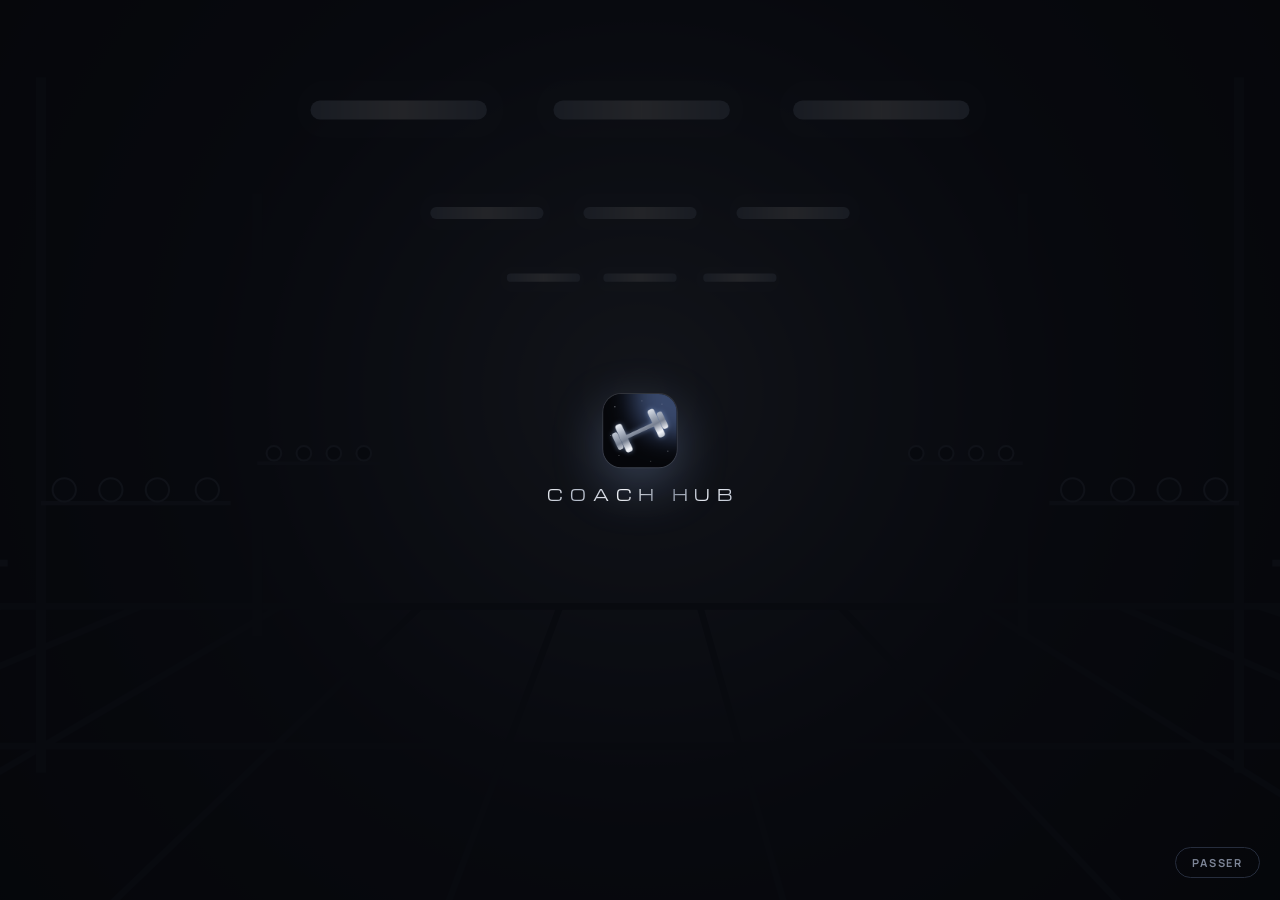
<file: index.html>
<!DOCTYPE html>
<html lang="fr">
<head>
<meta charset="utf-8">
<meta name="viewport" content="width=device-width, initial-scale=1, viewport-fit=cover">
<title>Coach Hub</title>
<meta name="description" content="Ton programme d'entraînement, tes séances et ton suivi.">
<meta name="theme-color" content="#05060a">
<meta name="color-scheme" content="dark">
<link rel="manifest" href="manifest.webmanifest">
<link rel="icon" href="icons/icon-192.png" type="image/png">
<link rel="apple-touch-icon" href="icons/apple-touch-icon.png">
<meta name="apple-mobile-web-app-capable" content="yes">
<meta name="mobile-web-app-capable" content="yes">
<meta name="apple-mobile-web-app-status-bar-style" content="black-translucent">
<meta name="apple-mobile-web-app-title" content="Coach Hub">
<link rel="preconnect" href="https://fonts.googleapis.com">
<link rel="preconnect" href="https://fonts.gstatic.com" crossorigin>
<link href="https://fonts.googleapis.com/css2?family=Manrope:wght@400;600;700;800&family=Michroma&display=swap" rel="stylesheet">
<link rel="stylesheet" href="styles.css">
<script>
  window.addEventListener("beforeinstallprompt", function (e) { e.preventDefault(); window.__installPrompt = e; });
</script>
</head>
<body>
<div id="intro" role="presentation">
  <div class="i-stage"><svg class="i-scene" viewBox="0 0 1000 1000" preserveAspectRatio="xMidYMid slice" aria-hidden="true"><defs><radialGradient id="ig" cx="50%" cy="47%" r="38%"><stop offset="0" stop-color="#cfdcf5" stop-opacity=".55"/><stop offset=".35" stop-color="#7f9ccc" stop-opacity=".18"/><stop offset="1" stop-color="#05060a" stop-opacity="0"/></radialGradient><linearGradient id="il" x1="0" x2="1"><stop offset="0" stop-color="#9fb2d0"/><stop offset=".5" stop-color="#ffffff"/><stop offset="1" stop-color="#9fb2d0"/></linearGradient></defs><rect class="i-glow" x="0" y="0" width="1000" height="1000" fill="url(#ig)"/><path class="i-floor" d="M140 534L-2500 1000 M182 534L-2150 1000 M224 534L-1800 1000 M266 534L-1450 1000 M308 534L-1100 1000 M350 534L-750 1000 M392 534L-400 1000 M434 534L-50 1000 M476 534L300 1000 M518 534L650 1000 M560 534L1000 1000 M602 534L1350 1000 M644 534L1700 1000 M686 534L2050 1000 M728 534L2400 1000 M770 534L2750 1000 M812 534L3100 1000 M854 534L3450 1000 M140 534L860 534 M-100 576L1100 576 M-460 640L1460 640 M-1000 735L2000 735 M-1840 883L2840 883" stroke="#1f2636" stroke-width="2" fill="none"/><path class="i-walls" d="M-566 -89L-566 1146 M1566 -89L1566 1146 M-156 126L-156 886 M1156 126L1156 886 M74 246L74 740 M926 246L926 740 M221 324L221 647 M779 324L779 647 M320 375L320 584 M680 375L680 584 M385 410L385 543 M615 410L615 543" stroke="#202838" stroke-width="3" fill="none"/><g class="i-racks"><path d="M-566 665L-228 665" stroke="#3a4256" stroke-width="7.8"/><circle cx="-524" cy="642" r="20.8" fill="#1a2030" stroke="#5b6680" stroke-width="3.2"/><circle cx="-439" cy="642" r="20.8" fill="#1a2030" stroke="#5b6680" stroke-width="3.2"/><circle cx="-355" cy="642" r="20.8" fill="#1a2030" stroke="#5b6680" stroke-width="3.2"/><circle cx="-270" cy="642" r="20.8" fill="#1a2030" stroke="#5b6680" stroke-width="3.2"/><path d="M1566 665L1228 665" stroke="#3a4256" stroke-width="7.8"/><circle cx="1524" cy="642" r="20.8" fill="#1a2030" stroke="#5b6680" stroke-width="3.2"/><circle cx="1439" cy="642" r="20.8" fill="#1a2030" stroke="#5b6680" stroke-width="3.2"/><circle cx="1355" cy="642" r="20.8" fill="#1a2030" stroke="#5b6680" stroke-width="3.2"/><circle cx="1270" cy="642" r="20.8" fill="#1a2030" stroke="#5b6680" stroke-width="3.2"/><path d="M-156 590L52 590" stroke="#3a4256" stroke-width="4.8"/><circle cx="-130" cy="576" r="12.8" fill="#1a2030" stroke="#5b6680" stroke-width="2.0"/><circle cx="-78" cy="576" r="12.8" fill="#1a2030" stroke="#5b6680" stroke-width="2.0"/><circle cx="-26" cy="576" r="12.8" fill="#1a2030" stroke="#5b6680" stroke-width="2.0"/><circle cx="26" cy="576" r="12.8" fill="#1a2030" stroke="#5b6680" stroke-width="2.0"/><path d="M1156 590L948 590" stroke="#3a4256" stroke-width="4.8"/><circle cx="1130" cy="576" r="12.8" fill="#1a2030" stroke="#5b6680" stroke-width="2.0"/><circle cx="1078" cy="576" r="12.8" fill="#1a2030" stroke="#5b6680" stroke-width="2.0"/><circle cx="1026" cy="576" r="12.8" fill="#1a2030" stroke="#5b6680" stroke-width="2.0"/><circle cx="974" cy="576" r="12.8" fill="#1a2030" stroke="#5b6680" stroke-width="2.0"/><path d="M74 548L209 548" stroke="#3a4256" stroke-width="3.1"/><circle cx="90" cy="539" r="8.3" fill="#1a2030" stroke="#5b6680" stroke-width="1.3"/><circle cx="124" cy="539" r="8.3" fill="#1a2030" stroke="#5b6680" stroke-width="1.3"/><circle cx="158" cy="539" r="8.3" fill="#1a2030" stroke="#5b6680" stroke-width="1.3"/><circle cx="192" cy="539" r="8.3" fill="#1a2030" stroke="#5b6680" stroke-width="1.3"/><path d="M926 548L791 548" stroke="#3a4256" stroke-width="3.1"/><circle cx="910" cy="539" r="8.3" fill="#1a2030" stroke="#5b6680" stroke-width="1.3"/><circle cx="876" cy="539" r="8.3" fill="#1a2030" stroke="#5b6680" stroke-width="1.3"/><circle cx="842" cy="539" r="8.3" fill="#1a2030" stroke="#5b6680" stroke-width="1.3"/><circle cx="808" cy="539" r="8.3" fill="#1a2030" stroke="#5b6680" stroke-width="1.3"/><path d="M221 521L310 521" stroke="#3a4256" stroke-width="2.0"/><circle cx="232" cy="515" r="5.4" fill="#1a2030" stroke="#5b6680" stroke-width="0.9"/><circle cx="254" cy="515" r="5.4" fill="#1a2030" stroke="#5b6680" stroke-width="0.9"/><circle cx="276" cy="515" r="5.4" fill="#1a2030" stroke="#5b6680" stroke-width="0.9"/><circle cx="299" cy="515" r="5.4" fill="#1a2030" stroke="#5b6680" stroke-width="0.9"/><path d="M779 521L690 521" stroke="#3a4256" stroke-width="2.0"/><circle cx="768" cy="515" r="5.4" fill="#1a2030" stroke="#5b6680" stroke-width="0.9"/><circle cx="746" cy="515" r="5.4" fill="#1a2030" stroke="#5b6680" stroke-width="0.9"/><circle cx="724" cy="515" r="5.4" fill="#1a2030" stroke="#5b6680" stroke-width="0.9"/><circle cx="701" cy="515" r="5.4" fill="#1a2030" stroke="#5b6680" stroke-width="0.9"/><path d="M320 503L377 503" stroke="#3a4256" stroke-width="1.3"/><circle cx="327" cy="499" r="3.5" fill="#1a2030" stroke="#5b6680" stroke-width="0.6"/><circle cx="341" cy="499" r="3.5" fill="#1a2030" stroke="#5b6680" stroke-width="0.6"/><circle cx="355" cy="499" r="3.5" fill="#1a2030" stroke="#5b6680" stroke-width="0.6"/><circle cx="370" cy="499" r="3.5" fill="#1a2030" stroke="#5b6680" stroke-width="0.6"/><path d="M680 503L623 503" stroke="#3a4256" stroke-width="1.3"/><circle cx="673" cy="499" r="3.5" fill="#1a2030" stroke="#5b6680" stroke-width="0.6"/><circle cx="659" cy="499" r="3.5" fill="#1a2030" stroke="#5b6680" stroke-width="0.6"/><circle cx="645" cy="499" r="3.5" fill="#1a2030" stroke="#5b6680" stroke-width="0.6"/><circle cx="630" cy="499" r="3.5" fill="#1a2030" stroke="#5b6680" stroke-width="0.6"/><path d="M385 491L422 491" stroke="#3a4256" stroke-width="1.0"/><circle cx="390" cy="488" r="2.2" fill="#1a2030" stroke="#5b6680" stroke-width="0.6"/><circle cx="399" cy="488" r="2.2" fill="#1a2030" stroke="#5b6680" stroke-width="0.6"/><circle cx="408" cy="488" r="2.2" fill="#1a2030" stroke="#5b6680" stroke-width="0.6"/><circle cx="417" cy="488" r="2.2" fill="#1a2030" stroke="#5b6680" stroke-width="0.6"/><path d="M615 491L578 491" stroke="#3a4256" stroke-width="1.0"/><circle cx="610" cy="488" r="2.2" fill="#1a2030" stroke="#5b6680" stroke-width="0.6"/><circle cx="601" cy="488" r="2.2" fill="#1a2030" stroke="#5b6680" stroke-width="0.6"/><circle cx="592" cy="488" r="2.2" fill="#1a2030" stroke="#5b6680" stroke-width="0.6"/><circle cx="583" cy="488" r="2.2" fill="#1a2030" stroke="#5b6680" stroke-width="0.6"/></g><g class="i-lt" style="animation-delay:0.85s"><rect x="-62" y="-30" width="300" height="32.5" rx="16.2" fill="url(#il)"/><rect x="-88" y="-62" width="350" height="97.5" rx="48.8" fill="#cfe0ff" opacity=".045"/><rect x="350" y="-30" width="300" height="32.5" rx="16.2" fill="url(#il)"/><rect x="325" y="-62" width="350" height="97.5" rx="48.8" fill="#cfe0ff" opacity=".045"/><rect x="762" y="-30" width="300" height="32.5" rx="16.2" fill="url(#il)"/><rect x="738" y="-62" width="350" height="97.5" rx="48.8" fill="#cfe0ff" opacity=".045"/></g><g class="i-lt" style="animation-delay:0.94s"><rect x="140" y="150" width="192" height="20.8" rx="10.4" fill="url(#il)"/><rect x="124" y="129" width="224" height="62.4" rx="31.2" fill="#cfe0ff" opacity=".045"/><rect x="404" y="150" width="192" height="20.8" rx="10.4" fill="url(#il)"/><rect x="388" y="129" width="224" height="62.4" rx="31.2" fill="#cfe0ff" opacity=".045"/><rect x="668" y="150" width="192" height="20.8" rx="10.4" fill="url(#il)"/><rect x="652" y="129" width="224" height="62.4" rx="31.2" fill="#cfe0ff" opacity=".045"/></g><g class="i-lt" style="animation-delay:1.03s"><rect x="266" y="262" width="125" height="13.5" rx="6.8" fill="url(#il)"/><rect x="256" y="248" width="146" height="40.6" rx="20.3" fill="#cfe0ff" opacity=".045"/><rect x="438" y="262" width="125" height="13.5" rx="6.8" fill="url(#il)"/><rect x="427" y="248" width="146" height="40.6" rx="20.3" fill="#cfe0ff" opacity=".045"/><rect x="609" y="262" width="125" height="13.5" rx="6.8" fill="url(#il)"/><rect x="599" y="248" width="146" height="40.6" rx="20.3" fill="#cfe0ff" opacity=".045"/></g><g class="i-lt" style="animation-delay:1.12s"><rect x="347" y="334" width="82" height="8.8" rx="4.4" fill="url(#il)"/><rect x="340" y="325" width="95" height="26.5" rx="13.3" fill="#cfe0ff" opacity=".045"/><rect x="459" y="334" width="82" height="8.8" rx="4.4" fill="url(#il)"/><rect x="452" y="325" width="95" height="26.5" rx="13.3" fill="#cfe0ff" opacity=".045"/><rect x="571" y="334" width="82" height="8.8" rx="4.4" fill="url(#il)"/><rect x="565" y="325" width="95" height="26.5" rx="13.3" fill="#cfe0ff" opacity=".045"/></g><g class="i-lt" style="animation-delay:1.21s"><rect x="401" y="382" width="53" height="5.7" rx="2.9" fill="url(#il)"/><rect x="397" y="376" width="62" height="17.2" rx="8.6" fill="#cfe0ff" opacity=".045"/><rect x="474" y="382" width="53" height="5.7" rx="2.9" fill="url(#il)"/><rect x="469" y="376" width="62" height="17.2" rx="8.6" fill="#cfe0ff" opacity=".045"/><rect x="546" y="382" width="53" height="5.7" rx="2.9" fill="url(#il)"/><rect x="542" y="376" width="62" height="17.2" rx="8.6" fill="#cfe0ff" opacity=".045"/></g><g class="i-lt" style="animation-delay:1.30s"><rect x="437" y="414" width="34" height="3.6" rx="1.8" fill="url(#il)"/><rect x="434" y="410" width="39" height="10.9" rx="5.5" fill="#cfe0ff" opacity=".045"/><rect x="483" y="414" width="34" height="3.6" rx="1.8" fill="url(#il)"/><rect x="480" y="410" width="39" height="10.9" rx="5.5" fill="#cfe0ff" opacity=".045"/><rect x="529" y="414" width="34" height="3.6" rx="1.8" fill="url(#il)"/><rect x="527" y="410" width="39" height="10.9" rx="5.5" fill="#cfe0ff" opacity=".045"/></g><g class="i-lt" style="animation-delay:1.39s"><rect x="460" y="434" width="22" height="2.5" rx="1.2" fill="url(#il)"/><rect x="458" y="432" width="25" height="7.5" rx="3.8" fill="#cfe0ff" opacity=".045"/><rect x="489" y="434" width="22" height="2.5" rx="1.2" fill="url(#il)"/><rect x="487" y="432" width="25" height="7.5" rx="3.8" fill="#cfe0ff" opacity=".045"/><rect x="519" y="434" width="22" height="2.5" rx="1.2" fill="url(#il)"/><rect x="517" y="432" width="25" height="7.5" rx="3.8" fill="#cfe0ff" opacity=".045"/></g></svg></div>
  <div class="i-door l"><span class="i-handle"></span></div>
  <div class="i-door r"><span class="i-handle"></span></div>
  <div class="i-gap"></div>
  <div class="i-logo"><img src="icons/icon-192.png" alt="" width="72" height="72"><span>COACH HUB</span></div>
  <button class="i-skip" type="button">Passer</button>
</div>
<script>
(function () {
  var el = document.getElementById("intro");
  var reduce = window.matchMedia && window.matchMedia("(prefers-reduced-motion: reduce)").matches;
  var seen = false; try { seen = sessionStorage.getItem("introSeen") === "1"; } catch (e) {}
  if (reduce || seen) { el.remove(); return; }
  try { sessionStorage.setItem("introSeen", "1"); } catch (e) {}
  var t; function end() { clearTimeout(t); el.classList.add("out"); setTimeout(function () { el.remove(); }, 450); }
  t = setTimeout(end, 2900);
  el.addEventListener("click", end);
})();
</script>
<div id="app"></div>
<div id="pdf-stage" aria-hidden="true"></div>
<div id="modal-root"></div>
<script type="module" src="js/app.js"></script>
</body>
</html>
</file>
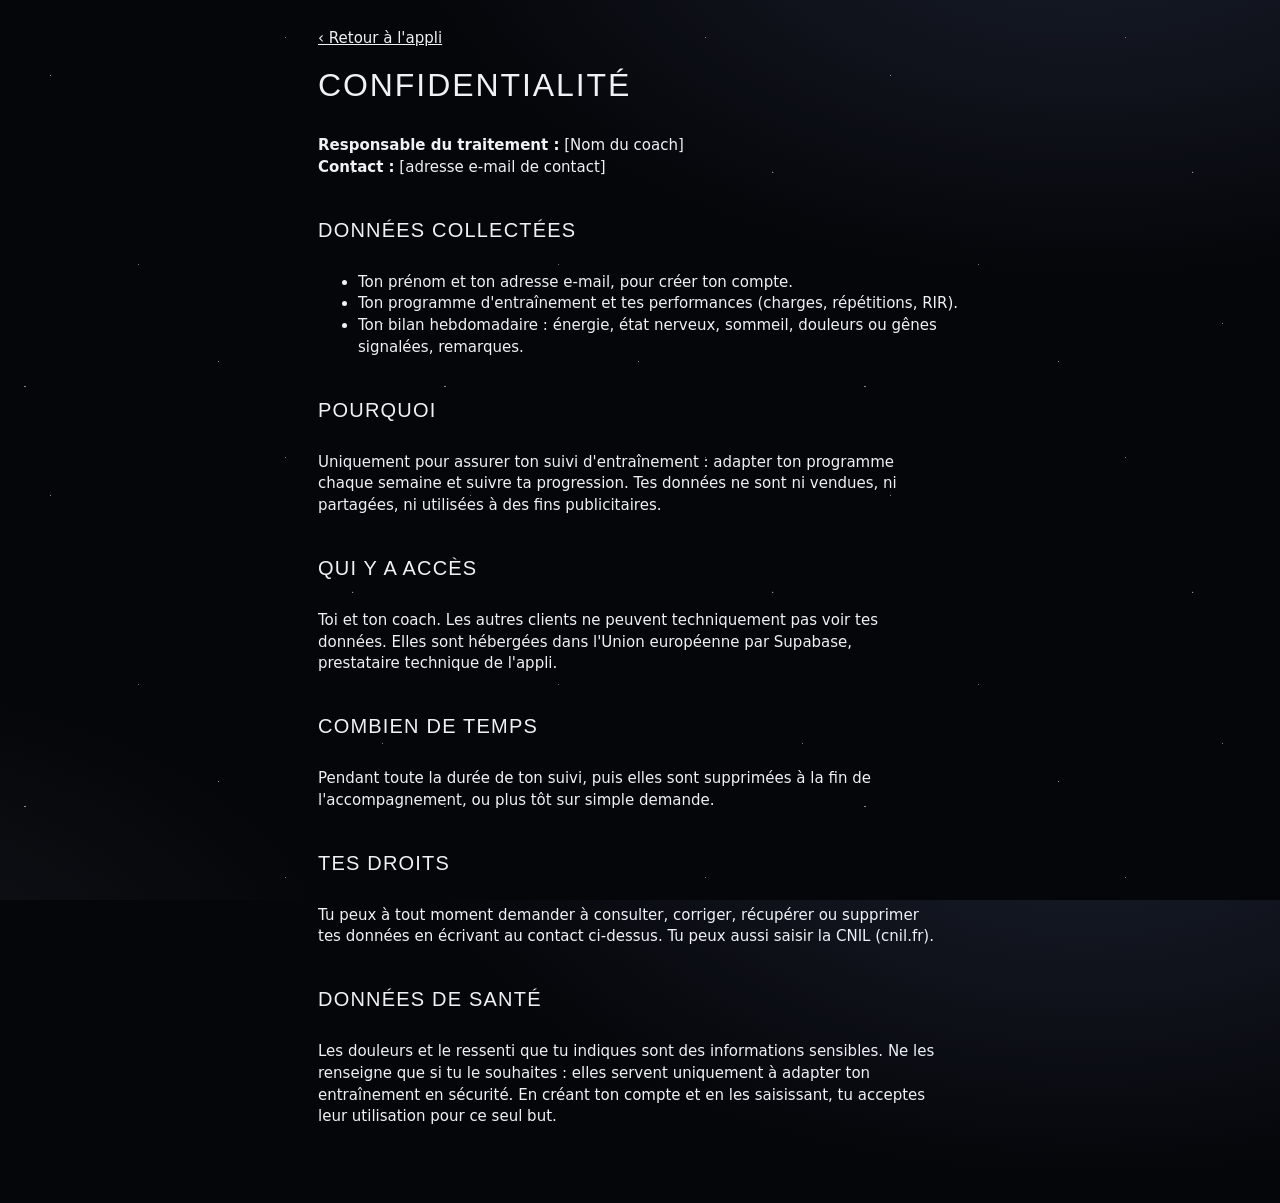
<file: confidentialite.html>
<!DOCTYPE html>
<html lang="fr">
<head>
<meta charset="utf-8">
<meta name="viewport" content="width=device-width, initial-scale=1">
<title>Confidentialité · Coach Hub</title>
<link rel="stylesheet" href="styles.css">
<style>
  .doc{max-width:680px;margin:0 auto;padding:28px 18px 60px;display:flex;flex-direction:column;gap:12px}
  .doc h1{font-size:32px;text-transform:uppercase}
  .doc h2{font-size:20px;text-transform:uppercase;margin-top:10px}
  .doc p,.doc li{max-width:65ch}
</style>
</head>
<body>
<!-- À COMPLÉTER : remplace les deux lignes entre crochets ci-dessous par ton nom et ton e-mail de contact. -->
<main class="doc">
  <a href="./">‹ Retour à l'appli</a>
  <h1>Confidentialité</h1>
  <p><b>Responsable du traitement :</b> [Nom du coach]<br><b>Contact :</b> [adresse e-mail de contact]</p>

  <h2>Données collectées</h2>
  <ul>
    <li>Ton prénom et ton adresse e-mail, pour créer ton compte.</li>
    <li>Ton programme d'entraînement et tes performances (charges, répétitions, RIR).</li>
    <li>Ton bilan hebdomadaire : énergie, état nerveux, sommeil, douleurs ou gênes signalées, remarques.</li>
  </ul>

  <h2>Pourquoi</h2>
  <p>Uniquement pour assurer ton suivi d'entraînement : adapter ton programme chaque semaine et suivre ta progression. Tes données ne sont ni vendues, ni partagées, ni utilisées à des fins publicitaires.</p>

  <h2>Qui y a accès</h2>
  <p>Toi et ton coach. Les autres clients ne peuvent techniquement pas voir tes données. Elles sont hébergées dans l'Union européenne par Supabase, prestataire technique de l'appli.</p>

  <h2>Combien de temps</h2>
  <p>Pendant toute la durée de ton suivi, puis elles sont supprimées à la fin de l'accompagnement, ou plus tôt sur simple demande.</p>

  <h2>Tes droits</h2>
  <p>Tu peux à tout moment demander à consulter, corriger, récupérer ou supprimer tes données en écrivant au contact ci-dessus. Tu peux aussi saisir la CNIL (cnil.fr).</p>

  <h2>Données de santé</h2>
  <p>Les douleurs et le ressenti que tu indiques sont des informations sensibles. Ne les renseigne que si tu le souhaites : elles servent uniquement à adapter ton entraînement en sécurité. En créant ton compte et en les saisissant, tu acceptes leur utilisation pour ce seul but.</p>
</main>
</body>
</html>
</file>
<file: styles.css>
/* Coach Hub · styles
   Disposition : espace coach = barre latérale clients + zone de travail à onglets ;
   espace client = appli mobile avec navigation en bas. */
/* Direction artistique « argent cosmique » : thème sombre unique, surfaces graphite,
   accents chrome/argent liquide, reflets bleu glacier. Tout en CSS (aucune image lourde). */
:root{
  --brand:#4a63f0; /* couleur du PDF uniquement */
  --bg:#05060a; --surface:#0d1017; --surface-2:#151924; --ink:#eef1f6; --ink-2:#8f97a8; --line:#222838;
  --accent:#dfe4ec; --accent-ink:#07080c; --accent-soft:rgba(206,216,232,.09);
  --ice:#9fc4ff;
  --chrome:linear-gradient(135deg,#fbfcfe 0%,#aeb6c4 22%,#f2f4f8 42%,#7d8697 62%,#e6eaf1 82%,#a7afbd 100%);
  --chrome-line:linear-gradient(90deg,transparent,#c9d2e2 30%,#ffffff 50%,#c9d2e2 70%,transparent);
  --good:#7be3c0; --good-soft:rgba(123,227,192,.12); --warn:#f3c77a; --warn-soft:rgba(243,199,122,.12); --bad:#ff8f8f; --bad-soft:rgba(255,143,143,.12);
  --font-display:"Michroma","Eurostile","Arial Black",sans-serif; --font-body:"Manrope",system-ui,-apple-system,"Segoe UI",sans-serif;
  --radius:12px; color-scheme:dark;
}
*{box-sizing:border-box}
html,body{height:100%;margin:0}
body{background:var(--bg);color:var(--ink);font-family:var(--font-body);font-size:15px;line-height:1.45;-webkit-tap-highlight-color:transparent}
button,input,select,textarea{font:inherit;color:inherit}
h1,h2,h3,h4{font-family:var(--font-display);margin:0;text-wrap:balance;letter-spacing:.01em}
a{color:inherit}
.hint{font-size:13px;color:var(--ink-2);margin:0}
.err{color:var(--bad);font-size:14px;min-height:1.2em}
.loading{display:flex;gap:10px;align-items:center;justify-content:center;height:100%;color:var(--ink-2)}
.spin{width:14px;height:14px;border:2px solid currentColor;border-right-color:transparent;border-radius:50%;animation:sp .8s linear infinite;display:inline-block}
@keyframes sp{to{transform:rotate(360deg)}}
@media (prefers-reduced-motion: reduce){.spin{animation:none}}

/* ---------- boutons & champs ---------- */
.btn{display:inline-flex;align-items:center;justify-content:center;gap:6px;border:1px solid var(--line);background:var(--surface);padding:8px 14px;border-radius:8px;cursor:pointer;font-weight:600;white-space:nowrap;text-decoration:none}
.btn:hover{border-color:var(--accent)}
.btn.primary{background:var(--accent);border-color:var(--accent);color:var(--accent-ink)}
.btn.primary:hover{filter:brightness(1.07)}
.btn.ghost{background:none;border-color:transparent;color:var(--ink-2)}
.btn.ghost:hover{color:var(--ink);background:var(--surface-2)}
.btn.danger{color:var(--bad)}
.btn.small{padding:4px 9px;font-size:13px}
.btn.big{padding:13px 18px;font-size:17px}
.btn.full{width:100%}
.btn:disabled,.btn.disabled{opacity:.5;pointer-events:none}
.btn:focus-visible,input:focus-visible,select:focus-visible,textarea:focus-visible,.client-item:focus-visible,.chip:focus-visible,.thumb:focus-visible,a:focus-visible,button:focus-visible{outline:2px solid var(--accent);outline-offset:2px}
.field{border:1px solid var(--line);background:var(--surface);border-radius:8px;padding:6px 9px;min-width:0;width:100%}
.field:hover{border-color:color-mix(in srgb,var(--accent) 45%,var(--line))}
.field.title{font-weight:700;text-transform:uppercase;font-family:var(--font-display);font-size:18px;letter-spacing:.02em}
.field.num{text-align:center;font-variant-numeric:tabular-nums}
.field.inl{width:66px;display:inline-block}
.field.inl-w{width:120px;display:inline-block}
.pill{display:inline-flex;align-items:center;gap:6px;border-radius:999px;padding:3px 10px;font-size:13px;font-weight:600;background:var(--surface-2);color:var(--ink-2)}
.pill.good{background:var(--good-soft);color:var(--good)}
.pill.warn{background:var(--warn-soft);color:var(--warn)}
.pill.accent{background:var(--accent-soft);color:var(--accent)}
.dot{width:8px;height:8px;border-radius:50%;background:var(--ink-2);display:inline-block}
.dot.calib{background:#8a8fa8}.dot.p0{background:#4fa3e0}.dot.p1{background:#e0a23a}.dot.p2{background:#e0603a}.dot.p3{background:#b53ae0}.dot.fail{background:#c62828}
.alert{border-radius:10px;padding:10px 14px;font-weight:500}
.alert.warn{background:var(--warn-soft);color:var(--warn)}
.alert.bad{background:var(--bad-soft);color:var(--bad)}
.alert.info{background:var(--accent-soft);color:var(--accent)}
.alert.ok{background:var(--good-soft);color:var(--good)}
.scale{display:flex;gap:6px}
.scale button{width:36px;height:36px;border-radius:9px;border:1px solid var(--line);background:var(--surface);cursor:pointer;font-weight:700}
.scale button.on{background:var(--accent);border-color:var(--accent);color:var(--accent-ink)}
.toast{position:fixed;top:calc(14px + env(safe-area-inset-top));left:50%;transform:translateX(-50%);background:var(--ink);color:var(--surface);padding:10px 16px;border-radius:10px;font-weight:600;z-index:80;box-shadow:0 8px 24px rgba(0,0,0,.25);max-width:calc(100% - 32px);text-align:center}
.confirm{display:inline-flex;gap:6px;align-items:center;font-size:13px;flex-wrap:wrap}
code.tpl{display:block;white-space:pre-wrap;background:var(--surface-2);padding:12px;border-radius:10px;font-size:13px;max-height:45vh;overflow:auto}

/* ---------- connexion ---------- */
.auth{min-height:100%;display:flex;align-items:center;justify-content:center;padding:24px 16px calc(24px + env(safe-area-inset-bottom))}
.auth-card{width:100%;max-width:380px;background:var(--surface);border:1px solid var(--line);border-radius:18px;padding:26px 22px;display:flex;flex-direction:column;gap:14px}
.auth-logo{display:flex;flex-direction:column;align-items:center;gap:10px;margin-bottom:6px}
.auth-logo img{border-radius:16px}
.auth-logo h1{font-size:30px;text-transform:uppercase}
.auth-form{display:flex;flex-direction:column;gap:8px}
.auth-form label{font-weight:600;font-size:14px}
.auth-form input{border:1px solid var(--line);background:var(--surface);border-radius:10px;padding:12px;font-size:16px}
.first-run{border-top:1px solid var(--line);padding-top:14px;display:flex;flex-direction:column;gap:8px}
.first-run p{margin:0;font-size:14px}

/* ---------- espace coach ---------- */
.app{display:grid;grid-template-columns:260px 1fr;height:100%}
aside{background:var(--surface);border-right:1px solid var(--line);display:flex;flex-direction:column;min-height:0}
.brand{display:flex;align-items:center;gap:10px;padding:18px 18px 14px;border-bottom:1px solid var(--line)}
.brand img{border-radius:9px}
.brand h1{font-size:22px;text-transform:uppercase}
.brand small{display:block;color:var(--ink-2);font-size:12px}
.clients{flex:1;overflow:auto;padding:10px;display:flex;flex-direction:column;gap:4px}
.client-item{display:flex;flex-direction:column;gap:2px;text-align:left;border:1px solid transparent;background:none;padding:10px 12px;border-radius:var(--radius);cursor:pointer}
.client-item:hover{background:var(--surface-2)}
.client-item.on{background:var(--accent-soft);border-color:var(--accent)}
.client-item b{font-size:16px}
.client-item span{font-size:13px;color:var(--ink-2)}
.side-foot{padding:12px;border-top:1px solid var(--line);display:flex;flex-direction:column;gap:6px}
main#main{overflow:auto;min-width:0}
.wrap{max-width:1180px;margin:0 auto;padding:22px 24px 60px;display:flex;flex-direction:column;gap:18px}
.stack{display:flex;flex-direction:column;gap:14px}
.head{display:flex;flex-wrap:wrap;align-items:flex-end;justify-content:space-between;gap:12px}
.head h2{font-size:34px;text-transform:uppercase;line-height:1}
.head .sub{color:var(--ink-2);margin-top:4px}
.weeks{display:flex;flex-wrap:wrap;gap:6px;align-items:center}
.chip{border:1px solid var(--line);background:var(--surface);border-radius:999px;padding:4px 11px;font-size:13px;font-weight:600;cursor:pointer;display:inline-flex;gap:6px;align-items:center}
.chip.on{background:var(--ink);color:var(--surface);border-color:var(--ink)}
.chip.ghosted{opacity:.45;cursor:default}
.tabs{display:flex;gap:4px;border-bottom:1px solid var(--line);overflow-x:auto}
.tab{background:none;border:none;border-bottom:3px solid transparent;padding:10px 14px;font-weight:700;font-family:var(--font-display);font-size:18px;text-transform:uppercase;letter-spacing:.03em;color:var(--ink-2);cursor:pointer;white-space:nowrap}
.tab.on{color:var(--ink);border-bottom-color:var(--accent)}
.bar{display:flex;flex-wrap:wrap;gap:8px;align-items:center;justify-content:space-between}
.bar .left,.bar .right{display:flex;flex-wrap:wrap;gap:8px;align-items:center}
.card{background:var(--surface);border:1px solid var(--line);border-radius:14px;padding:16px;display:flex;flex-direction:column;gap:12px}
.card h3{font-size:20px;text-transform:uppercase}
.card.empty{padding:40px;text-align:center;color:var(--ink-2);align-items:center}
.card.empty h2{font-size:28px;color:var(--ink)}
.seance-head{display:grid;grid-template-columns:auto 1fr 1.4fr auto;gap:10px;align-items:center}
.seance-head .num{font-family:var(--font-display);font-weight:700;font-size:20px;color:var(--accent);text-transform:uppercase;white-space:nowrap}
.ex{display:grid;grid-template-columns:64px 1fr auto;gap:12px;padding:12px 0;border-top:1px solid var(--line)}
.ex:first-child{border-top:none}
.thumb{width:64px;height:64px;border-radius:8px;border:1px dashed var(--line);background:#fff center/contain no-repeat;cursor:pointer;display:flex;align-items:center;justify-content:center;color:#5b6078;font-size:11px;text-align:center;padding:2px}
.thumb.has{border-style:solid}
.ex-main{display:flex;flex-direction:column;gap:6px;min-width:0}
.ex-top{display:grid;grid-template-columns:28px 1fr 130px;gap:8px;align-items:center}
.ex-idx{font-family:var(--font-display);font-weight:700;color:var(--accent);font-size:18px}
.groups{display:flex;flex-direction:column;gap:5px}
.group{display:grid;grid-template-columns:76px 50px 16px 54px 18px 72px 96px 1fr auto;gap:5px;align-items:center;font-size:14px}
.group .lbl{color:var(--ink-2);font-size:13px;white-space:nowrap}
.group .x{color:var(--ink-2);text-align:center}
.drop{grid-column:2 / -1;display:grid;grid-template-columns:20px 54px 16px 72px 96px 1fr;gap:5px;align-items:center;color:var(--ink-2);font-size:13px}
.ex-actions{display:flex;flex-direction:column;gap:2px}
.preview-line{font-size:13px;color:var(--ink-2);font-style:italic}
.grid2{display:grid;grid-template-columns:1fr 1fr;gap:16px}
.table{width:100%;border-collapse:collapse;font-size:14px}
.table th{text-align:left;font-weight:600;color:var(--ink-2);font-size:12px;text-transform:uppercase;letter-spacing:.04em;padding:6px;border-bottom:1px solid var(--line)}
.table td{padding:5px 6px;border-bottom:1px solid var(--line);vertical-align:middle}
.table td.n{font-variant-numeric:tabular-nums}
.table .field{padding:4px 6px}
.table tr.exrow td{background:var(--surface-2);font-weight:700;font-family:var(--font-display);font-size:16px;text-transform:uppercase;letter-spacing:.02em}
.scroll-x{overflow-x:auto}
.metrics{display:flex;flex-wrap:wrap;gap:14px}
.metric{display:flex;flex-direction:column;gap:4px;min-width:150px}
.metric label{font-size:12px;font-weight:600;color:var(--ink-2);text-transform:uppercase;letter-spacing:.04em}
.sugg .why{font-size:12px;color:var(--ink-2)}
.arrow{font-weight:700}
.arrow.up{color:var(--good)}.arrow.down{color:var(--bad)}.arrow.same{color:var(--ink-2)}.arrow.reps{color:var(--accent)}
.charts{display:grid;grid-template-columns:repeat(auto-fill,minmax(240px,1fr));gap:12px}
.chart{background:var(--surface);border:1px solid var(--line);border-radius:12px;padding:12px;display:flex;flex-direction:column;gap:4px}
.chart h4{font-size:15px;text-transform:uppercase;letter-spacing:.02em}
.chart .val{font-variant-numeric:tabular-nums;font-weight:700;font-size:20px}
.chart .delta{font-size:13px;color:var(--ink-2)}
.form{display:grid;grid-template-columns:200px 1fr;gap:10px 14px;align-items:center}
.form label{font-weight:600;font-size:14px}
.form label.plain{font-weight:400}
.row-in{display:flex;gap:8px;align-items:center;flex-wrap:wrap}
.menu-btn{display:none}

/* ---------- modales ---------- */
.modal-back{position:fixed;inset:0;background:rgba(10,12,20,.55);display:flex;align-items:flex-start;justify-content:center;padding:30px 16px;overflow:auto;z-index:50}
.modal{background:var(--surface);border-radius:16px;max-width:760px;width:100%;padding:20px;display:flex;flex-direction:column;gap:14px;box-shadow:0 20px 60px rgba(0,0,0,.3)}
.modal.wide{max-width:980px}
.modal h3{font-size:24px;text-transform:uppercase}
.modal h4{font-size:16px;text-transform:uppercase;color:var(--ink-2)}
.lib{display:grid;grid-template-columns:repeat(auto-fill,minmax(90px,1fr));gap:8px;max-height:50vh;overflow:auto}
.lib button{aspect-ratio:1;border:2px solid var(--line);border-radius:10px;background:#fff center/contain no-repeat;cursor:pointer}
.lib button:hover{border-color:var(--accent)}
.pages{display:flex;flex-direction:column;gap:14px;align-items:center;max-height:60vh;overflow:auto;background:var(--surface-2);padding:14px;border-radius:12px}
.pages img{width:100%;max-width:520px;box-shadow:0 4px 16px rgba(0,0,0,.18);background:#fff}

@media (max-width:900px){
  .app{grid-template-columns:1fr}
  aside{position:fixed;inset:0 25% 0 0;z-index:40;transform:translateX(-100%);transition:transform .2s;box-shadow:0 0 40px rgba(0,0,0,.25)}
  aside.open{transform:none}
  .menu-btn{display:inline-flex;align-self:flex-start}
  .group{grid-template-columns:62px 46px 14px 54px 14px 66px 90px}
  .group .note,.group .gact{grid-column:2 / -1}
  .seance-head{grid-template-columns:1fr}
  .grid2,.form{grid-template-columns:1fr}
  .ex-top{grid-template-columns:24px 1fr}
  .ex-top .rest{grid-column:2}
}
@media (max-width:520px){ .ex{grid-template-columns:1fr} .wrap{padding:16px} }

/* ---------- espace client (mobile) ---------- */
.c-app{max-width:560px;margin:0 auto;min-height:100%;padding-bottom:calc(90px + env(safe-area-inset-bottom))}
.c-main{display:flex;flex-direction:column;gap:14px;padding:calc(14px + env(safe-area-inset-top)) 16px 20px}
.c-head{display:flex;align-items:flex-end;justify-content:space-between;gap:10px;padding-top:6px}
.c-head h1{font-size:34px;text-transform:uppercase;line-height:1.02}
.c-head.sub{align-items:center;justify-content:flex-start}
.c-head.sub h1{font-size:26px}
.c-head .back{font-size:34px;line-height:1;text-decoration:none;padding:0 8px 4px 0;color:var(--accent)}
.c-kicker{display:block;font-size:13px;color:var(--ink-2);font-weight:600;text-transform:uppercase;letter-spacing:.05em}
.c-h2{font-size:20px;text-transform:uppercase}
.sync{font-size:12px;color:var(--ink-2);white-space:nowrap;margin-left:auto}
.sync.pending{color:var(--accent)}
.sync.offline{color:var(--warn);white-space:normal;text-align:right;max-width:150px}
.phase-card{background:var(--accent);color:#fff;border-radius:18px;padding:16px 18px;display:flex;flex-direction:column;gap:4px}
.phase-card .ph-k{font-size:13px;font-weight:600;opacity:.85;text-transform:uppercase;letter-spacing:.05em}
.phase-card .ph-v{font-family:var(--font-display);font-size:30px;font-weight:700;text-transform:uppercase;line-height:1.05}
.phase-card p{margin:2px 0 0;font-size:14px;opacity:.95}
.phase-card.ph-fail{background:#b3261e}
.phase-card.ph-calib{background:#5f6478}
.seance-list{display:flex;flex-direction:column;gap:10px}
.seance-card{display:grid;grid-template-columns:1fr auto;grid-template-areas:"n c" "t c" "p c";gap:2px 10px;align-items:center;background:var(--surface);border:1px solid var(--line);border-radius:14px;padding:14px 16px;text-decoration:none}
.seance-card.complete{border-color:var(--good)}
.sc-n{grid-area:n;font-size:12px;font-weight:700;color:var(--accent);text-transform:uppercase;letter-spacing:.06em}
.sc-t{grid-area:t;font-family:var(--font-display);font-size:22px;font-weight:700;text-transform:uppercase}
.sc-p{grid-area:p;display:flex;gap:8px;align-items:center;font-size:13px;color:var(--ink-2);font-variant-numeric:tabular-nums}
.sc-p .bar{display:block;flex:1;height:6px;border-radius:9px;background:var(--surface-2);overflow:hidden;max-width:160px}
.sc-p .bar span{display:block;height:100%;background:var(--accent)}
.seance-card.complete .sc-p .bar span{background:var(--good)}
.chev{grid-area:c;font-size:28px;color:var(--ink-2)}
.bilan-card{display:flex;flex-direction:column;gap:2px;border:2px dashed var(--accent);border-radius:14px;padding:14px 16px;text-decoration:none}
.bilan-card b{font-family:var(--font-display);font-size:20px;text-transform:uppercase;color:var(--accent)}
.bilan-card span{font-size:14px;color:var(--ink-2)}
.bilan-card.sent{border-style:solid;border-color:var(--good)}
.bilan-card.sent b{color:var(--good)}
.warmup{margin:0;background:var(--surface);border:1px solid var(--line);border-radius:12px;padding:10px 14px;font-size:14px}
.pad{padding:0 2px}
.ex-card{background:var(--surface);border:1px solid var(--line);border-radius:16px;padding:14px;display:flex;flex-direction:column;gap:10px}
.ex-h{display:grid;grid-template-columns:72px 1fr;gap:12px;align-items:center}
.ex-h img,.ex-h .noimg{width:72px;height:72px;object-fit:contain;background:#fff;border-radius:10px;border:2px solid var(--accent)}
.ex-h .noimg{border-style:dashed;border-color:var(--line);background:var(--surface-2)}
.ex-lbl{font-family:"Pacifico",cursive;color:var(--accent);font-size:15px}
.ex-h h3{font-family:"Oswald",var(--font-display);font-size:17px;font-weight:600;letter-spacing:.08em;text-transform:uppercase;line-height:1.2}
.ex-lines{margin:0;padding-left:18px;font-size:14px;color:var(--ink-2)}
.sets{display:flex;flex-direction:column;gap:8px}
.set-row{border:1px solid var(--line);border-radius:12px;padding:10px;display:flex;flex-direction:column;gap:8px;background:var(--surface)}
.set-row.done{border-color:var(--good);background:color-mix(in srgb,var(--good) 7%,var(--surface))}
.set-top{display:flex;justify-content:space-between;gap:8px;font-size:14px;align-items:baseline;flex-wrap:wrap}
.set-n{font-weight:700}
.set-target{color:var(--ink-2);font-variant-numeric:tabular-nums;text-align:right}
.drop-t{display:block;font-size:12px}
.set-in{display:grid;grid-template-columns:1fr 1fr 52px;gap:8px;align-items:end}
.set-in .pdc{align-self:center;font-size:13px;color:var(--ink-2)}
.fld{display:flex;flex-direction:column;gap:2px;font-size:12px;color:var(--ink-2);font-weight:600}
.fld input{border:1px solid var(--line);border-radius:10px;padding:10px;font-size:18px;text-align:center;background:var(--surface);font-variant-numeric:tabular-nums;width:100%}
.check{height:46px;border-radius:12px;border:2px solid var(--line);background:var(--surface);font-size:22px;font-weight:700;color:var(--ink-2);cursor:pointer}
.check.on{background:var(--good);border-color:var(--good);color:#fff}
.rir{display:flex;gap:6px;align-items:center}
.rir span{font-size:12px;font-weight:700;color:var(--ink-2);width:30px}
.rir button{flex:1;height:36px;border-radius:9px;border:1px solid var(--line);background:var(--surface);font-weight:700;cursor:pointer}
.rir button.on{background:var(--accent);border-color:var(--accent);color:var(--accent-ink)}
.card-c{background:var(--surface);border:1px solid var(--line);border-radius:16px;padding:16px;display:flex;flex-direction:column;gap:10px}
.card-c p{margin:0}
.card-c textarea,.card-c input{border:1px solid var(--line);border-radius:10px;padding:10px;font-size:16px;background:var(--surface);width:100%}
.lbl{font-weight:600;font-size:14px;margin-top:4px}
.mini-row{display:flex;justify-content:space-between;padding:8px 0;border-top:1px solid var(--line);text-decoration:none;font-size:14px}
.mini-row b{font-variant-numeric:tabular-nums;color:var(--warn)}
.mini-row b.full{color:var(--good)}
.scale-q{display:flex;flex-direction:column;gap:6px;padding:6px 0}
.sq-l{display:flex;justify-content:space-between;gap:8px;align-items:baseline;flex-wrap:wrap}
.sq-l span{font-size:12px;color:var(--ink-2)}
.scale-q .scale button{flex:1;height:44px}
.ok-banner{background:var(--good-soft);color:var(--good);border-radius:12px;padding:12px 14px;font-weight:600}
.c-empty{text-align:center;color:var(--ink-2);padding:50px 10px}
.c-empty h2{color:var(--ink);font-size:26px;text-transform:uppercase;margin-bottom:8px}
.steps{margin:0;padding-left:20px;display:flex;flex-direction:column;gap:4px}
.c-nav{position:fixed;left:0;right:0;bottom:0;background:var(--surface);border-top:1px solid var(--line);display:flex;justify-content:center;padding-bottom:env(safe-area-inset-bottom);z-index:30}
.c-nav a{flex:1;max-width:140px;display:flex;flex-direction:column;align-items:center;gap:2px;padding:9px 0 8px;font-size:12px;font-weight:600;color:var(--ink-2);text-decoration:none}
.c-nav a.on{color:var(--accent)}
.timer{position:fixed;left:50%;transform:translateX(-50%);bottom:calc(70px + env(safe-area-inset-bottom));width:calc(100% - 24px);max-width:536px;background:var(--ink);color:var(--surface);border-radius:14px;padding:10px 12px;display:flex;align-items:center;gap:10px;z-index:35;box-shadow:0 10px 30px rgba(0,0,0,.3)}
.timer span{font-size:13px;opacity:.8;text-transform:uppercase;font-weight:700;letter-spacing:.05em}
.timer b{font-size:26px;font-variant-numeric:tabular-nums;flex:1;font-family:var(--font-display)}
.timer .btn{background:transparent;color:var(--surface);border-color:color-mix(in srgb,var(--surface) 35%,transparent)}
.timer.go{background:var(--good);justify-content:space-between;font-weight:700;font-size:18px}

/* ---------- direction artistique : surcharges ---------- */
body{background:
  radial-gradient(1100px 620px at 85% -12%,rgba(130,160,220,.16),transparent 62%),
  radial-gradient(900px 520px at -15% 110%,rgba(190,200,220,.08),transparent 60%),
  var(--bg);background-attachment:scroll}
body::before{content:"";position:fixed;inset:0;pointer-events:none;z-index:-1;opacity:.55;
  background-image:
    radial-gradient(1px 1px at 12% 18%,#fff 50%,transparent 51%),
    radial-gradient(1px 1px at 68% 9%,#cfd8ea 50%,transparent 51%),
    radial-gradient(1.5px 1.5px at 84% 41%,#fff 50%,transparent 51%),
    radial-gradient(1px 1px at 33% 63%,#b9c4da 50%,transparent 51%),
    radial-gradient(1px 1px at 52% 86%,#fff 50%,transparent 51%),
    radial-gradient(1px 1px at 91% 77%,#d9e1ef 50%,transparent 51%),
    radial-gradient(1.5px 1.5px at 6% 92%,#fff 50%,transparent 51%);
  background-size:420px 420px}
#app{position:relative;z-index:0;height:100%}
h1,h2,h3,h4{font-weight:400;letter-spacing:.06em}
.chrome,.c-head h1,.head h2,.auth-logo h1,.brand h1,.phase-card .ph-v,.c-empty h2,.card.empty h2,.modal h3{
  background:var(--chrome);-webkit-background-clip:text;background-clip:text;color:transparent}
.c-head h1{font-size:24px;line-height:1.15}
.c-head.sub h1{font-size:19px}
.head h2{font-size:28px}
.auth-logo h1{font-size:22px}
.brand h1{font-size:15px}
.modal h3{font-size:19px}
.card h3,.c-h2{font-size:14px;letter-spacing:.12em;color:var(--ink)}
.tab{font-family:var(--font-body);font-weight:700;font-size:13px;letter-spacing:.14em}
.tab.on{border-bottom-color:transparent;box-shadow:inset 0 -2px 0 #dfe4ec}

.btn{border-radius:999px;border-color:var(--line);background:var(--surface);letter-spacing:.02em}
.btn:hover{border-color:#5a6378}
.btn.primary{background:var(--chrome);border:none;color:#07080c;font-weight:800;box-shadow:inset 0 1px 0 rgba(255,255,255,.75),0 6px 22px rgba(150,180,235,.14)}
.btn.primary:hover{filter:brightness(1.06)}
.btn.ghost:hover{background:var(--surface-2)}
.field,.auth-form input,.card-c textarea,.card-c input,.fld input{background:#0a0c12;border-color:var(--line);color:var(--ink)}
.field:focus,.auth-form input:focus,.card-c textarea:focus,.card-c input:focus,.fld input:focus{border-color:#aeb8ca;outline:none;box-shadow:0 0 0 3px rgba(159,196,255,.14)}
input::placeholder,textarea::placeholder{color:#5d6577}
.pill{background:var(--surface-2);border:1px solid var(--line)}
.pill.accent{background:var(--accent-soft);color:var(--ink)}
.pill.good{border-color:transparent}.pill.warn{border-color:transparent}
.chip.on{background:var(--chrome);color:#07080c;border-color:transparent}
.scale button.on,.rir button.on{background:var(--chrome);border-color:transparent;color:#07080c}
.alert.info{background:rgba(159,196,255,.08);color:var(--ice)}
.toast{background:var(--chrome);color:#07080c;font-weight:700}
.table tr.exrow td{font-family:var(--font-body);font-weight:800;font-size:12px;letter-spacing:.12em;background:var(--surface-2)}
.card,.card-c,.auth-card,.modal,.ex-card,.seance-card,.chart,.warmup{background:var(--surface);border-color:var(--line)}
.auth-card{box-shadow:0 30px 80px rgba(0,0,0,.55)}
.auth-logo img,.brand img{box-shadow:0 0 0 1px rgba(255,255,255,.08),0 8px 30px rgba(150,180,235,.18)}
aside{background:#080a10}
.client-item.on{background:var(--accent-soft);border-color:#3a4256}
.thumb,.lib button{background-color:#fff}
.preview-line{color:#6f7789}

/* espace client */
.c-kicker{font-size:11px;letter-spacing:.18em;color:var(--ink-2);font-weight:700}
.phase-card{position:relative;overflow:hidden;background:linear-gradient(160deg,#151a27 0%,#0a0c13 70%);color:var(--ink);border:1px solid #2a3142;border-radius:20px;padding:18px}
.phase-card::before{content:"";position:absolute;left:0;right:0;top:0;height:1px;background:var(--chrome-line)}
.phase-card::after{content:"";position:absolute;right:-60px;top:-60px;width:200px;height:200px;border-radius:50%;background:radial-gradient(circle,rgba(159,196,255,.20),transparent 65%);pointer-events:none}
.phase-card .ph-k{font-size:11px;letter-spacing:.18em;opacity:1;color:var(--ink-2)}
.phase-card .ph-v{font-family:var(--font-display);font-size:24px;letter-spacing:.06em;margin:4px 0 2px}
.phase-card p{color:#b9c1d0;opacity:1}
.phase-card.ph-fail{background:linear-gradient(160deg,#2a1418 0%,#0a0c13 75%);border-color:#4a2a30}
.phase-card.ph-calib{background:linear-gradient(160deg,#151a27 0%,#0a0c13 70%)}
.seance-card{border-radius:16px;transition:border-color .15s}
.seance-card:hover{border-color:#4a5368}
.sc-n{color:var(--ice);letter-spacing:.16em;font-size:11px}
.sc-t{font-family:var(--font-display);font-weight:400;font-size:16px;letter-spacing:.06em;margin:2px 0 4px}
.sc-p .bar{background:#1b2030}
.sc-p .bar span{background:var(--chrome)}
.seance-card.complete{border-color:rgba(123,227,192,.45)}
.chev{color:#5d6577}
.bilan-card{border:1px dashed #4a5368;background:transparent}
.bilan-card b{font-family:var(--font-display);font-weight:400;font-size:14px;letter-spacing:.08em;background:var(--chrome);-webkit-background-clip:text;background-clip:text;color:transparent}
.bilan-card.sent{border:1px solid rgba(123,227,192,.45)}
.bilan-card.sent b{background:none;color:var(--good)}
.ex-card{border-radius:18px}
.ex-h img,.ex-h .noimg{border:1px solid #3a4256;border-radius:12px}
.ex-lbl{font-family:var(--font-body);font-size:11px;font-weight:700;letter-spacing:.16em;text-transform:uppercase;color:var(--ice)}
.ex-h h3{font-family:var(--font-display);font-weight:400;font-size:14px;letter-spacing:.06em;line-height:1.35;color:var(--ink)}
.ex-lines{color:#9aa2b3}
.set-row{background:#0a0c12;border-color:var(--line);border-radius:14px}
.set-row.done{border-color:rgba(123,227,192,.4);background:linear-gradient(180deg,rgba(123,227,192,.06),rgba(123,227,192,0)) #0a0c12}
.set-n{letter-spacing:.04em}
.check{background:#0d1017;border:1px solid #3a4256;color:#5d6577;border-radius:14px}
.check.on{background:var(--chrome);border-color:transparent;color:#07080c}
.rir button{background:#0d1017}
.c-nav{background:rgba(6,7,11,.96);border-top:1px solid #1b2030}
.c-nav a.on{color:var(--ink)}
.c-nav a.on svg{filter:drop-shadow(0 0 6px rgba(159,196,255,.55))}
.timer{background:#0d1017;color:var(--ink);border:1px solid #3a4256}
.timer::before{content:"";position:absolute;left:12px;right:12px;top:0;height:1px;background:var(--chrome-line)}
.timer b{font-family:var(--font-display);font-size:22px;background:var(--chrome);-webkit-background-clip:text;background-clip:text;color:transparent}
.timer .btn{color:var(--ink);border-color:#3a4256}
.timer.go{background:var(--chrome);color:#07080c;border:none}
.timer.go .btn{color:#07080c;border-color:rgba(7,8,12,.3)}
.ok-banner{border:1px solid rgba(123,227,192,.35)}
.mini-row{border-color:var(--line)}
.sync.pending{color:var(--ice)}
.field.title{font-size:14px;letter-spacing:.06em;font-weight:400}
.seance-head .num,.ex-idx{font-size:14px;font-weight:400;color:var(--ice)}
.ex-top{grid-template-columns:24px 1fr 120px}
.lib-scroll{max-height:58vh;overflow:auto;display:flex;flex-direction:column;gap:8px;padding-right:4px}
.lib-scroll h4{font-family:var(--font-body);font-weight:800;font-size:11px;letter-spacing:.16em;color:var(--ice);margin-top:6px}
.lib-scroll .lib{max-height:none;overflow:visible;grid-template-columns:repeat(auto-fill,minmax(104px,1fr))}
.lib-scroll .lib button{aspect-ratio:auto;display:flex;flex-direction:column;align-items:stretch;gap:4px;padding:6px;background:#fff;color:#1d212b;border:1px solid transparent}
.lib-scroll .lib button:hover{border-color:var(--ice)}
.lib-scroll .lib img{width:100%;aspect-ratio:1;object-fit:contain;display:block}
.lib-scroll .lib span{font-size:9.5px;font-weight:700;line-height:1.2;display:-webkit-box;-webkit-line-clamp:2;-webkit-box-orient:vertical;overflow:hidden;text-align:left}
.lib-scroll [hidden]{display:none !important}
@media (prefers-reduced-motion: reduce){.seance-card{transition:none}}


/* ---------- animation d'entrée : les portes de la salle s'ouvrent ---------- */
#intro{position:fixed;inset:0;z-index:100;background:#05060a;overflow:hidden;transition:opacity .45s ease;cursor:pointer}
#intro.out{opacity:0;pointer-events:none}
.i-stage{position:absolute;inset:0;transform-origin:50% 47%;animation:i-walk 1.35s cubic-bezier(.55,0,.3,1) 1.5s forwards}
.i-scene{width:100%;height:100%;display:block}
.i-floor,.i-walls,.i-racks,.i-glow{opacity:0;animation:i-fade .7s ease .85s forwards}
.i-lt{opacity:0;animation:i-flick .55s linear forwards}
.i-door{position:absolute;top:0;bottom:0;width:50.4%;z-index:2;animation:i-open .9s cubic-bezier(.7,0,.25,1) .6s forwards;
  background:linear-gradient(90deg,rgba(255,255,255,.015),rgba(255,255,255,.05) 50%,rgba(255,255,255,.015)),linear-gradient(180deg,#10141e,#07090e)}
.i-door.l{left:0;border-right:1px solid #353d50;--dx:-101%}
.i-door.r{right:0;border-left:1px solid #353d50;--dx:101%}
.i-door::before{content:"";position:absolute;left:12%;right:12%;top:14%;height:1px;background:linear-gradient(90deg,transparent,#3a4256,transparent)}
.i-door::after{content:"";position:absolute;left:12%;right:12%;bottom:14%;height:1px;background:linear-gradient(90deg,transparent,#3a4256,transparent)}
.i-handle{position:absolute;top:40%;height:20%;width:5px;border-radius:3px;background:var(--chrome);box-shadow:0 0 18px rgba(170,200,255,.25)}
.i-door.l .i-handle{right:22px}.i-door.r .i-handle{left:22px}
.i-gap{position:absolute;left:50%;top:0;bottom:0;width:2px;transform:translateX(-50%);z-index:3;opacity:0;
  background:linear-gradient(transparent,#dfe9ff 25%,#fff 50%,#dfe9ff 75%,transparent);box-shadow:0 0 28px 8px rgba(160,195,255,.35);animation:i-gap 1.1s ease forwards}
.i-logo{position:absolute;inset:0;z-index:4;display:flex;flex-direction:column;align-items:center;justify-content:center;gap:16px;opacity:0;animation:i-logo 1.3s ease 1.55s forwards;pointer-events:none}
.i-logo img{border-radius:18px;box-shadow:0 0 0 1px rgba(255,255,255,.1),0 16px 50px rgba(150,180,235,.3)}
.i-logo span{font-family:var(--font-display);font-size:15px;letter-spacing:.42em;padding-left:.42em;background:var(--chrome);-webkit-background-clip:text;background-clip:text;color:transparent}
.i-skip{position:absolute;right:20px;bottom:calc(22px + env(safe-area-inset-bottom));z-index:5;background:none;border:1px solid #262d3d;color:#7d8597;border-radius:999px;padding:7px 16px;font:700 11px var(--font-body);letter-spacing:.16em;text-transform:uppercase;cursor:pointer}
@keyframes i-open{to{transform:translateX(var(--dx))}}
@keyframes i-gap{0%{opacity:0}30%{opacity:1}55%{opacity:1}100%{opacity:0}}
@keyframes i-fade{to{opacity:1}}
@keyframes i-flick{0%{opacity:0}15%{opacity:.9}25%{opacity:.15}40%{opacity:1}52%{opacity:.45}65%,100%{opacity:1}}
@keyframes i-walk{to{transform:scale(2.6);opacity:.12}}
@keyframes i-logo{0%{opacity:0;transform:scale(.9)}35%{opacity:1;transform:scale(1)}100%{opacity:1;transform:scale(1.02)}}

/* ---------- accueil, choix de l'espace et connexion ---------- */
.gate{min-height:100%;display:flex;flex-direction:column;max-width:1080px;margin:0 auto;
  padding:calc(28px + env(safe-area-inset-top)) clamp(22px,6vw,56px) calc(26px + env(safe-area-inset-bottom));animation:g-in .6s ease both}
@keyframes g-in{from{opacity:0;transform:translateY(8px)}to{opacity:1;transform:none}}
.gate-top{display:flex;align-items:center;gap:12px}
.gate-top img{border-radius:11px;box-shadow:0 0 0 1px rgba(255,255,255,.08)}
.gate-name{font-family:var(--font-display);font-size:12px;letter-spacing:.32em;background:var(--chrome);-webkit-background-clip:text;background-clip:text;color:transparent}
.gate-main{flex:1;display:flex;flex-direction:column;justify-content:center;gap:clamp(28px,6vh,56px);padding:clamp(40px,9vh,90px) 0}
.gate-kicker{margin:0;font-size:11px;font-weight:700;letter-spacing:.24em;text-transform:uppercase;color:var(--ice)}
.gate-title{margin:10px 0 0;font-family:var(--font-display);font-weight:400;font-size:clamp(28px,7vw,48px);line-height:1.12;letter-spacing:.04em;background:var(--chrome);-webkit-background-clip:text;background-clip:text;color:transparent}
.gate-sub{margin:14px 0 0;color:var(--ink-2);font-size:16px;max-width:38ch;line-height:1.55}
.spaces{display:grid;gap:16px;grid-template-columns:1fr}
@media (min-width:760px){.spaces{grid-template-columns:1fr 1fr;gap:22px}}
.space{position:relative;text-align:left;cursor:pointer;display:flex;flex-direction:column;gap:10px;padding:28px 26px 26px;min-height:168px;border-radius:22px;
  background:linear-gradient(160deg,#121724 0%,#0a0c13 75%);border:1px solid #232a3a;color:var(--ink);transition:border-color .2s,transform .2s}
.space::before{content:"";position:absolute;left:22px;right:22px;top:0;height:1px;background:var(--chrome-line);opacity:.7}
.space:hover{border-color:#4a5368;transform:translateY(-2px)}
.space:active{transform:translateY(0)}
.space svg{color:var(--ice);margin-bottom:8px}
.space-t{font-family:var(--font-display);font-size:18px;letter-spacing:.08em}
.space-d{color:var(--ink-2);font-size:15px;line-height:1.5;max-width:30ch}
.space-arrow{position:absolute;right:24px;bottom:24px;width:40px;height:40px;border-radius:50%;display:flex;align-items:center;justify-content:center;background:var(--chrome);color:#07080c;font-size:18px;font-weight:800}
.gate-form{display:flex;flex-direction:column;gap:30px;width:100%;max-width:440px}
.gate-back{align-self:flex-start;background:none;border:none;color:var(--ink-2);font:600 14px var(--font-body);cursor:pointer;padding:6px 0;display:inline-flex;gap:8px;align-items:center}
.gate-back:hover{color:var(--ink)}
.f{display:flex;flex-direction:column;gap:10px;position:relative}
.f>span{font-size:11px;font-weight:700;letter-spacing:.2em;text-transform:uppercase;color:var(--ink-2)}
.f input{background:transparent;border:none;border-bottom:1px solid #2a3142;border-radius:0;padding:10px 0 14px;font-size:19px;color:var(--ink);outline:none;transition:border-color .2s,box-shadow .2s;width:100%}
.f input:focus{border-bottom-color:transparent;box-shadow:0 1px 0 #e6ebf3,0 10px 24px -14px rgba(159,196,255,.5)}
.f .eye{position:absolute;right:0;bottom:12px;background:none;border:none;color:var(--ink-2);font:700 11px var(--font-body);letter-spacing:.14em;text-transform:uppercase;cursor:pointer;padding:6px 0}
.f .eye~input,.f input.has-eye{padding-right:84px}
.gate-actions{display:flex;flex-direction:column;gap:18px;align-items:flex-start}
.gate-actions .btn.primary{padding:16px 22px;font-size:16px;min-width:220px}
.linkbtn{background:none;border:none;padding:4px 0;color:var(--ink-2);font:600 14px var(--font-body);cursor:pointer;text-decoration:underline;text-underline-offset:4px;text-decoration-color:#3a4256}
.linkbtn:hover{color:var(--ink)}
.gate-msg{min-height:1.4em;font-size:14px;margin:-10px 0 0;color:var(--bad)}
.gate-msg.ok{color:var(--good)}
.gate-note{max-width:440px;padding-top:26px;border-top:1px solid #1d2331;color:var(--ink-2);font-size:14px;line-height:1.55}
.gate-foot{display:flex;justify-content:space-between;align-items:center;gap:12px;font-size:12px;color:#5d6577}
.gate-foot a{color:#7d8597;text-decoration:none}
.gate-foot a:hover{color:var(--ink)}
@media (prefers-reduced-motion: reduce){.gate,.space{animation:none;transition:none}}

/* ---------- pages du PDF (rendues hors écran puis capturées) ---------- */
#pdf-stage{position:fixed;left:-12000px;top:0;width:794px;pointer-events:none}
.pg{width:794px;height:1123px;background:#fbfbfd;position:relative;overflow:hidden;font-family:"Roboto Condensed",Arial,sans-serif;color:#2b2b33;--fs:1}
.pg .band{position:absolute;left:0;right:0;top:0;height:46px}
.pg .band.bot{top:auto;bottom:0;transform:scaleY(-1)}
.pg .band.bot .band{position:static}
.pg .inner{position:absolute;left:46px;right:46px;top:70px;bottom:70px;display:flex;flex-direction:column}
.pg h1.pt{font-family:"Oswald",sans-serif;font-weight:700;font-size:calc(34px*var(--fs));text-align:center;text-decoration:underline;text-underline-offset:6px;color:#3a3a44;margin:0 0 8px;text-transform:none}
.pg .warm{text-align:center;font-weight:700;text-decoration:underline;font-size:calc(15px*var(--fs));margin-bottom:6px}
.pg .goal{align-self:center;background:var(--pa);color:#fff;font-weight:700;border-radius:999px;padding:4px 16px;font-size:calc(14px*var(--fs));margin:4px 0 calc(14px*var(--fs))}
.pg .pex{display:grid;grid-template-columns:calc(78px*var(--fs)) 1fr;gap:16px;align-items:center;padding:calc(9px*var(--fs)) 0;border-bottom:1.5px solid var(--pl)}
.pg .pex:last-child{border-bottom:none}
.pg .pimg{width:calc(78px*var(--fs));height:calc(70px*var(--fs));border:2px solid var(--pa);background:#fff center/contain no-repeat}
.pg .pimg.none{border-style:dashed;border-color:#c9cde0}
.pg .elbl{font-family:"Pacifico",cursive;color:var(--pa);font-size:calc(17px*var(--fs));line-height:1.3}
.pg .ename{font-family:"Oswald",sans-serif;font-weight:600;letter-spacing:.14em;font-size:calc(15.5px*var(--fs));text-transform:uppercase;margin:1px 0 3px}
.pg .eline{font-size:calc(14px*var(--fs));line-height:1.35;color:#33333b}
.pg .foot{position:absolute;bottom:52px;left:0;right:0;text-align:center;font-size:11px;color:#8a8ea3;letter-spacing:.08em;text-transform:uppercase}
.pg .cover-title{display:flex;align-items:center;justify-content:center;gap:16px;margin-top:10px}
.pg .cover-title h1{font-family:"Oswald",sans-serif;font-weight:700;font-size:64px;color:#3a3a44;margin:0}
.pg .who{text-align:center;font-family:"Pacifico",cursive;color:var(--pa);font-size:30px;margin-top:2px}
.pg .cyc{text-align:center;font-family:"Oswald",sans-serif;font-size:20px;letter-spacing:.12em;text-transform:uppercase;color:#55586a}
.pg .plan-h{font-family:"Oswald",sans-serif;font-weight:700;color:var(--pa);font-size:34px;text-align:center;text-decoration:underline;text-underline-offset:6px;margin:22px 0 14px}
.pg .plan{display:flex;flex-direction:column;gap:16px;align-items:center}
.pg .plan div{width:400px;background:#fff;border:2px solid #222;border-radius:12px;box-shadow:7px 7px 0 #222;padding:12px 18px;text-align:center;font-family:"Oswald",sans-serif;font-size:19px;color:#55586a;font-weight:600}
.pg .goalbox{margin:28px auto 0;max-width:620px;border:2px solid var(--pa);border-radius:14px;padding:12px 18px;background:#fff}
.pg .goalbox b{font-family:"Oswald",sans-serif;color:var(--pa);font-size:20px;letter-spacing:.04em;display:block;margin-bottom:2px}
.pg .rem{margin:22px auto 0;max-width:620px;font-size:16px;line-height:1.45}
.pg .rem u{font-weight:700}
</file>
